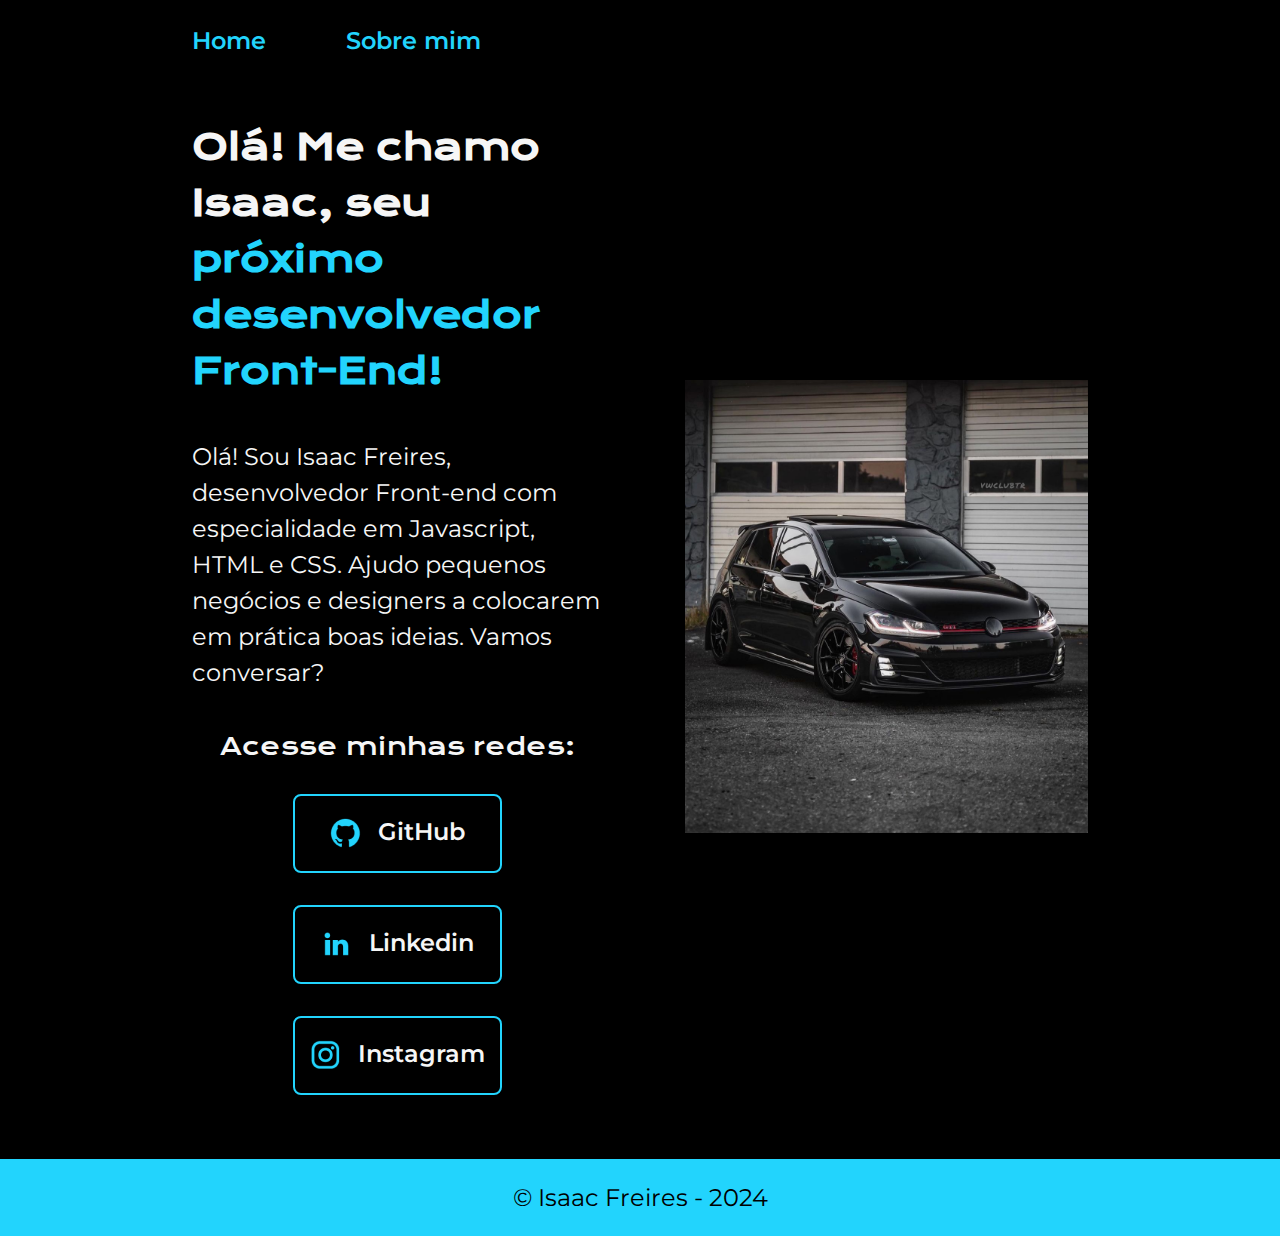
<file: index.html>
<!DOCTYPE html>
<html lang="pt-br">
<head>
    <meta charset="UTF-8">
    <meta http-equiv="X-UA-Compatible" content="ie=edge">
    <meta name="viewport" content="width=device-width, initial-scale=1.0">
    <title>Portfólio de Isaac</title>
    <link rel="stylesheet" href="./style/style.css">
</head>
<body>
    <header class="cabecalho">
        <nav class="cabecalho__menu">
            <a class="cabecalho__menu__link" href="index.html">Home</a>
            <a class="cabecalho__menu__link" href="about.html">Sobre mim</a>
        </nav>
    </header>
    <main class="apresentacao">
        <section class="apresentacao__conteudo">
            <h1 class="apresentacao__conteudo__titulo">Olá! Me chamo Isaac, seu <strong class="titulo-destaque">próximo desenvolvedor Front-End!</strong></h1>
            <p class="apresentacao__conteudo__texto">Olá! Sou Isaac Freires, desenvolvedor Front-end com especialidade em Javascript, HTML e CSS. Ajudo pequenos negócios e designers a colocarem em prática boas ideias. Vamos conversar?</p>
            <div class="apresentacao__links">
                <h2 class="apresentacao__links__subtitulo">Acesse minhas redes:</h2>
                <a class="apresentacao__links__navegacao" href="https://github.com/IsaacF-code" target="_blank">
                    <img src="./assets/github.png">
                    GitHub
                </a>
                <a class="apresentacao__links__navegacao" href="https://linkedin.com/in/isaac-freires" target="_blank">
                    <img src="./assets/linkedin.png">
                    Linkedin
                </a>
                <a class="apresentacao__links__navegacao" href="https://intagram.com/isaacfreires" target="_blank">
                    <img src="./assets/instagram.png">
                    Instagram
                </a>
            </div>
        </section>
        <!-- <figure> Talvez precise tirar essa tag -->
            <img class="apresentacao__imagem" src="./assets/golf-gti-black.jpg" alt="Foto do Isaac">
        <!-- </figure>  -->
    </main>
    <footer class="rodape">
        &copy; Isaac Freires - 2024
    </footer>
</body>
</html>
</file>
<file: style/style.css>
@import url('https://fonts.googleapis.com/css2?family=Krona+One&family=Montserrat:ital,wght@0,100..900;1,100..900&display=swap');

* {
    margin: 0;
    padding: 0;
}

:root {
    --cor-primaria: #000000;
    --cor-secundaria: #f6f6f6;
    --cor-terciaria: #22d4fd;
}

body {
    background-color: var(--cor-primaria);
    color: var(--cor-secundaria);
    box-sizing: border-box;
}

.cabecalho {
    padding: 2% 0 0 15%;
}

.cabecalho__menu {
    display: flex;
    justify-content: start;
    gap: 80px
    
}

.cabecalho__menu__link {
    color: var(--cor-terciaria);
    font-size: 1.5rem;
    font-family: 'Montserrat', sans-serif;
    font-weight: 600;
    text-decoration: none;
}

.titulo-destaque {
    color: var(--cor-terciaria);
}

.apresentacao {
    padding: 5% 15%;
    display: flex;
    align-items: center;
    justify-content: space-between;
    gap: 82px;
}

.apresentacao__conteudo {
    width: 50%;
    display: flex;
    flex-direction: column;
    gap: 40px;
}

.apresentacao__conteudo__titulo {
    font-size: 2.25rem;
    font-family: 'Krona One', sans-serif;
    line-height: 56px;
}

.apresentacao__conteudo__texto {
    font-size: 1.5rem;
    font-family: 'Montserrat', sans-serif;
    font-weight: 400;
    line-height: 36px;

}

.apresentacao__links {
    display: flex;
    justify-content: space-between;
    flex-direction: column;
    align-items: center;
    gap: 32px;
}

.apresentacao__links__subtitulo {
    font-size: 1.5rem;
    font-family: 'Krona One', sans-serif;
    font-weight: 400;
}

.apresentacao__links__navegacao {
    display: flex;
    justify-content: center;
    gap: 16px;
    border: 2px solid var(--cor-terciaria);
    width: 50%;
    text-align: center;
    padding: 21.5px 0;
    border-radius: 8px;
    color: var(--cor-secundaria);
    text-decoration: none;
    font-size: 1.5rem;
    font-weight: 600;
    font-family: 'Montserrat', sans-serif;
}

.apresentacao__links__link:hover {
    background-color: #272727;
    cursor: pointer;
}

.apresentacao__imagem {
    width: 45%;
}

.rodape {
    color: var(--cor-primaria);
    background-color: var(--cor-terciaria);
    text-align: center;
    font-family: 'Montserrat', sans-serif;
    font-size: 1.5rem;
    padding: 24px;
    font-weight: 400;
}

@media (max-width: 1200px) {
    .cabecalho {
        padding: 10%;
    }

    .cabecalho__menu {
        justify-content: center;
    }

    .apresentacao {
        flex-direction: column-reverse;
        padding: 5%;
    }

    .apresentacao__conteudo {
        width: auto;
    }
}
</file>
